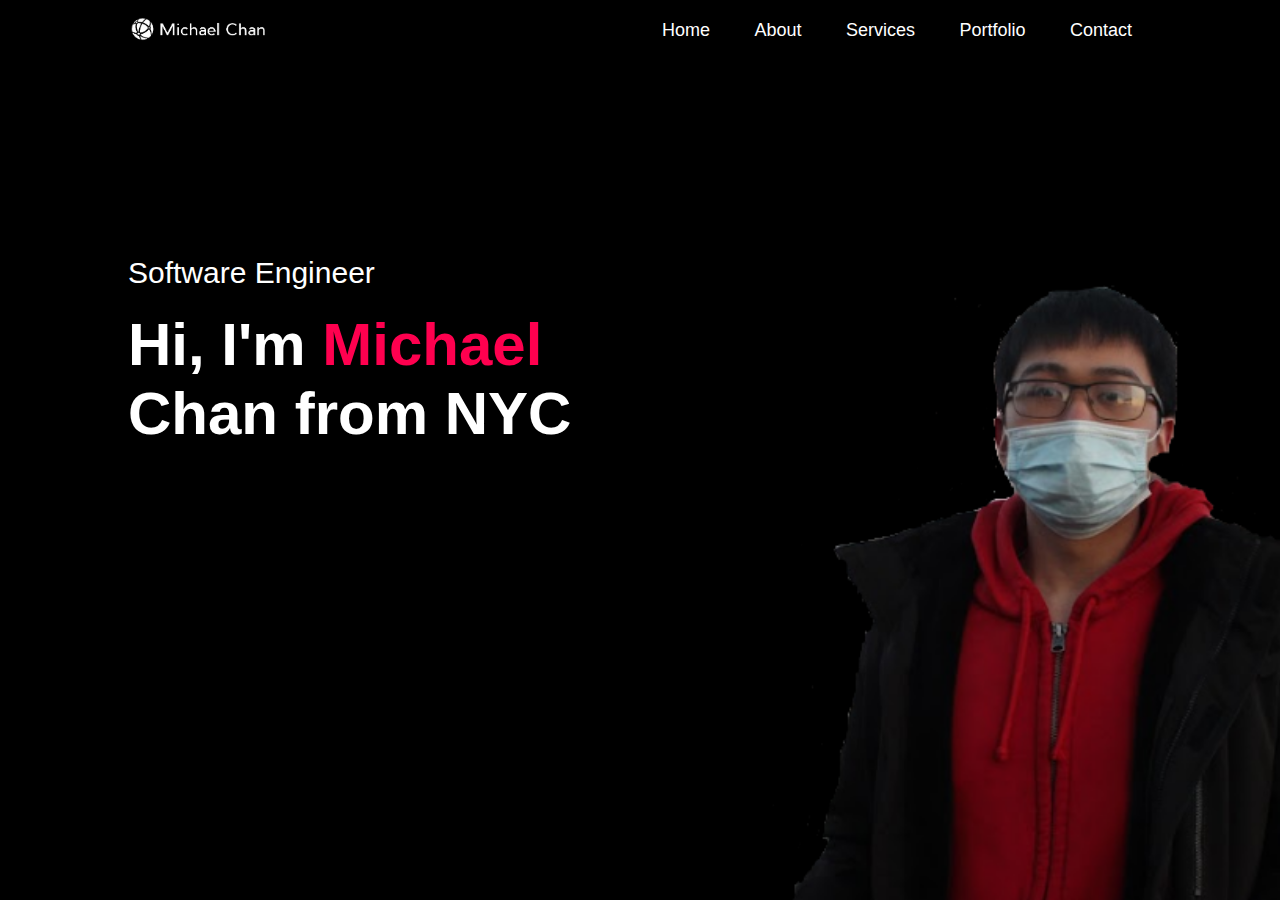
<file: index.html>
<!DOCTYPE html>
<html lang="en">
<head>
    <meta charset="UTF-8">
    <meta http-equiv="X-UA-Compatible" content="IE=edge">
    <meta name="viewport" content="width=device-width, initial-scale=1.0">
    <title>Portfolio Website</title>
    <link rel="stylesheet" href="style.css">
</head>
<body>
<div id="header">
    <div class="container">
        <nav>
            <img src="images/logo.png" class="logo">
            <ul>
                <li><a href="index.html">Home</a></li>
                <li><a href="about.html">About</a></li>
                <li><a href="service.html">Services</a></li>
                <li><a href="portfolio.html">Portfolio</a></li>
                <li>
                    <a>Contact</a>
                    <ul class="dropdown">
                        <li><a href="https://www.linkedin.com/in/michael-chan-5832b720a/" target="_blank">LinkedIn</a></li>
                        <li><a href="https://github.com/Meako-Chan" target="_blank">Github</a></li>
                    </ul>
                </li>
            </ul>
        </nav>
        <div class="header-text">
            <p>Software Engineer</p>
            <h1>Hi, I'm <span>Michael</span> <br> Chan from NYC</h1>
        </div>
        </div>
    </div>

</body>
</html>
</file>
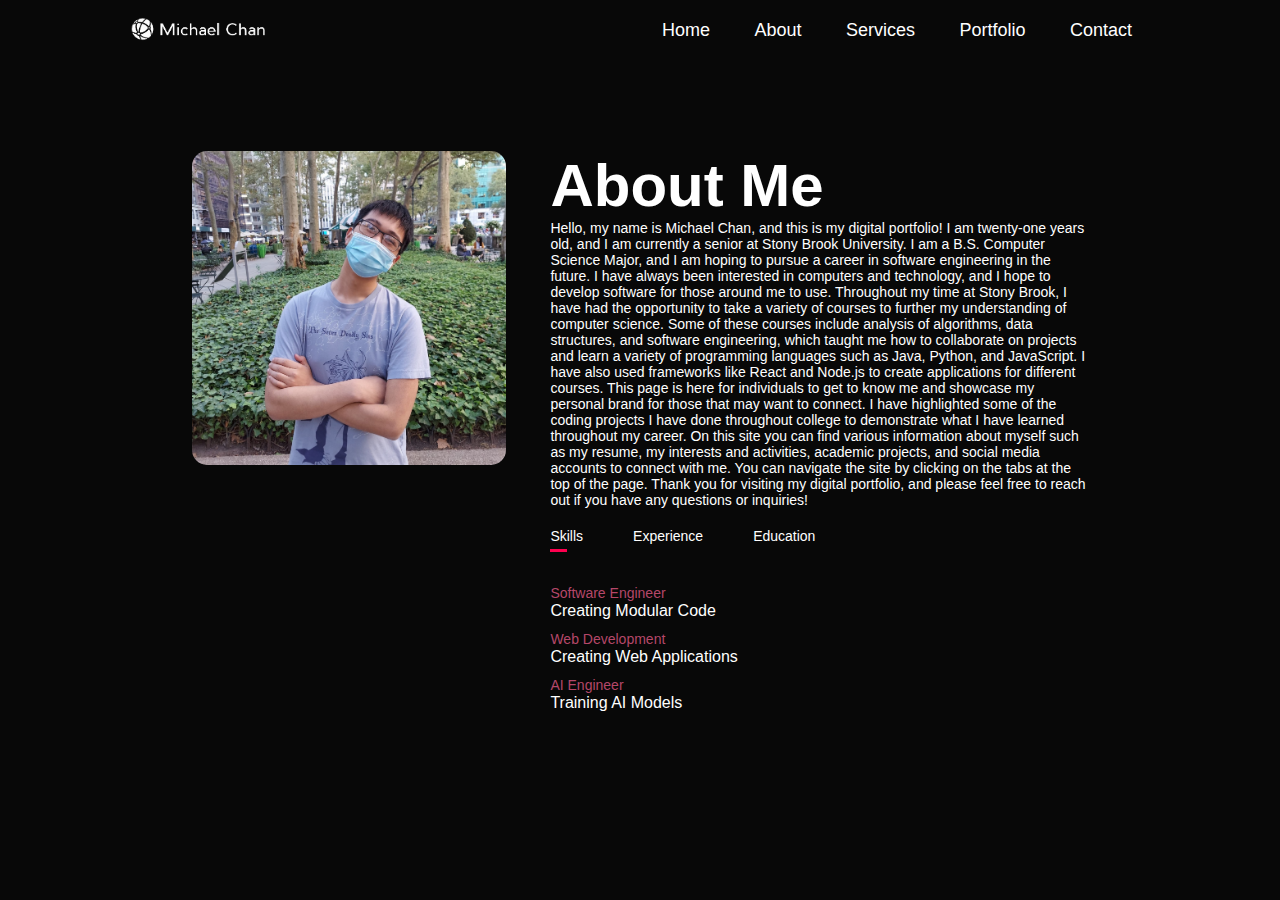
<file: about.html>
<!DOCTYPE html>
<html lang="en">
<head>
    <meta charset="UTF-8">
    <meta http-equiv="X-UA-Compatible" content="IE=edge">
    <meta name="viewport" content="width=device-width, initial-scale=1.0">
    <title>Portfolio Website</title>
    <link rel="stylesheet" href="style.css">
</head>
<body>
    <div class="container">
            <nav>
                <img src="images/logo.png" class="logo">
                <ul>
                    <li><a href="index.html">Home</a></li>
                    <li><a href="about.html">About</a></li>
                    <li><a href="service.html">Services</a></li>
                    <li><a href="portfolio.html">Portfolio</a></li>
                    <li><a href="#">Contact</a></li>
                </ul>
            </nav>
            </div>
    </div>
<div id="about">
    <div class="container">
        <div class="row">
            <div class="about-col-1">
                <img src="images/user.png" alt="">
            </div>
            <div class="about-col-2">
                <h1 class="sub-title">About Me</h1>
                <p>Hello, my name is Michael Chan, and this is my digital portfolio! I am twenty-one years old, and I am currently a senior at Stony Brook University. I am a B.S. Computer Science Major, and I am hoping to pursue a career in software engineering in the future. I have always been interested in computers and technology, and I hope to develop software for those around me to use.
                    Throughout my time at Stony Brook, I have had the opportunity to take a variety of courses to further my understanding of computer science. Some of these courses include analysis of algorithms, data structures, and software engineering, which taught me how to collaborate on projects and learn a variety of programming languages such as Java, Python, and JavaScript. I have also used frameworks like React and Node.js to create applications for different courses.
                    This page is here for individuals to get to know me and showcase my personal brand for those that may want to connect. I have highlighted some of the coding projects I have done throughout college to demonstrate what I have learned throughout my career. On this site you can find various information about myself such as my resume, my interests and activities, academic projects, and social media accounts to connect with me. You can navigate the site by clicking on the tabs at the top of the page.
                    Thank you for visiting my digital portfolio, and please feel free to reach out if you have any questions or inquiries!
                </p>
                <div class="tab-titles">
                    <p class="tab-links active-link" onclick="opentab('skills')">Skills</p>
                    <p class="tab-links" onclick="opentab('experience')">Experience</p>
                    <p class="tab-links" onclick="opentab('education')">Education</p>
                </div>
                <div class="tab-contents active-tab" id="skills">
                    <ul>
                        <li><span>Software Engineer</span><br>Creating Modular Code</li>
                        <li><span>Web Development</span><br>Creating Web Applications</li>
                        <li><span>AI Engineer</span><br>Training AI Models</li>
                    </ul>
                </div>
                <div class="tab-contents" id="experience">
                    <ul>
                        <li><span> 2023- Present</span><br> Software Engineer</li>
                        <li><span>Jun 2022 - Aug 2022</span><br>Teacher Assistant</li>
                        <li><span>Summer 2021</span><br>AT&T Externship</li>
                    </ul>
                </div>
                <div class="tab-contents" id="education">
                    <ul>
                        <li><span>2024</span><br>Per Scholas</li>
                        <li><span>2019-2023</span><br>Stony Brook University</li>
                        <li><span>2015-2019</span><br>High School</li>
                    </ul>
                </div>
                </div>
            </div>
        </div>
    </div>
</div>
<script>
    var tablinks = document.getElementsByClassName("tab-links");
    var tabcontents = document.getElementsByClassName("tab-contents");
    function opentab(tabname){
        for(tablink of tablinks){
            tablink.classList.remove("active-link");
        }
        for(tabcontent of tabcontents){
            tabcontent.classList.remove("active-tab");
        }
        event.currentTarget.classList.add("active-link");
        document.getElementById(tabname).classList.add("active-tab");
    }

</script>
</body>
</file>
<file: style.css>
*{
    margin: 0;
    padding: 0;
    font-family: 'Poppins', sans-serif;
    color: white;
    box-sizing: border-box;
    
}
body{
    background: #080808
}
#header{
    width: 100%;
    height: 100vh;
    background-image: url(images/background.png);
    background-size: cover;
    background-position: center;
}
#about{
    width: 100%;
}


.container{
    padding:10px 10%;
}

nav{
    display:flex;
    align-items:center;
    justify-content: space-between;
    flex-wrap: wrap;
}

.logo{
    width: 140px;
}

nav ul li{
    display: inline-block;
    list-style: none;
    margin: 10px 20px;
}

nav ul li a{
    color: #fff;
    text-decoration: none;
    font-size: 18px;
    position: relative;
}

nav ul li a::after{
    content: '';
    width: 0;
    height: 3px;
    background:#ff004f;
    position: absolute;
    left:0;
    bottom: -6px;
    transition:0.5 secs;

}

nav ul li a:hover::after{
    width: 100%;
}

.dropdown {
    display: flex;
    flex-direction: column;
    max-width: fit-content;
}

nav ul li:hover ul.dropdown{
    display: block;
}

nav ul li ul.dropdown li{
    display: block;
    overflow: hidden;
}

nav ul li ul.dropdown {
    width: 100%;
    position: absolute;
    z-index: 999;
    display: none;
    overflow: hidden;
}



.header-text{
    margin-top: 20%;
    font-size: 30px;
}

.header-text h1{
    margin-top: 20px;
    font-size: 60px;
}

.header-text h1 span{
    color: #ff004f;
}

/* <---------about----------> */

#about{
    padding: 80px;
    color: #ababab
}

.row{
    display: flex;
    justify-content: space-between;
    flex-wrap: wrap;
}

.about-col-1{
    flex-basis: 35%;
}

.about-col-1 img{
    width: 100%;
    border-radius: 15px;
}

.about-col-2{
    flex-basis: 60%;
}

.sub-title{
    font-size: 60px;
    font-weight: 600;
    color: white;
}

.about-col-2 p{
    font-size: 14px;
}

.tab-titles{
    display: flex;
    margin: 20px 0 40px;
}

.tab-links{
    margin-right: 50px;
    font-size: 18px;
    font-weight: 500;
    cursor: pointer;
    position: relative;
}

.tab-links::after{
    content:'';
    width: 0;
    height: 3px;
    background: #ff004f;
    position: absolute;
    left: 0;
    bottom: -8px;
    transition: 0.5s;
}

.tab-links.active-link::after{
    width: 50%;
}

.tab-contents ul li{
    list-style: none;
    margin: 10px 0;
}

.tab-contents ul li span{
    color: #b54769;
    font-size: 14px;
}

.tab-contents{
    display: none;
}

.tab-contents.active-tab{
    display: block;
}

/* Services */
#services{
    padding: 30px 0;
}

.services-list{
    display: grid;
    grid-template-columns: repeat(auto-fit, minmax(250px, 1fr));
    grid-gap: 40px;
    margin-top: 50px;
}

.services-list div{
    background: #262626;
    padding: 40px;
    font-size: 13px;
    font-weight: 300;
    border-radius: 10px;
    transition: background 0.5s, transform 0.5s;
}

.services-list div i{
    font-size: 50px;
    margin-bottom: 30px;
}

.services-list h2{
    font-size: 30px;
    font-weight: 500;
    margin-bottom: 15px;
}

.services-list div a{
    text-decoration: none;
    color: #fff;
    font-size: 12px;
    margin-top: 20px;
    display: inline-block;
}

.services-list div:hover{
    background: #ff004f;
    transform: translateY(-10px);
    animation-name: red_to_green;
    background-color: #ff004f;
    animation-duration: 4s;
}

@keyframes red_to_green {
    from {background-color: #ff004f;}
    to {background-color: green;}
  }



/* ------Portfolio----- */
#portfolio{
    padding: 50px 0;
}

.work-list{
    display: grid;
    grid-template-columns: repeat(auto-fit, minmax(250px, 1fr));
    grid-gap: 40px;
}

.work{
    border-radius: 10px;
    position: relative;
    overflow: hidden;
}

.work img{
    width: 100%;
    border-radius: 10px;
    display: block;
}

.layer{
    width: 100%;
    height: 0%;
    background: linear-gradient(rgba(0,0,0,0.6), #ff004f);
    border-radius: 10px;
    position: absolute;
    left:0;
    bottom: 0;
    overflow: hidden;
    display: flex;
    align-items: center;
    justify-content: center;
    flex-direction: column;
    padding:0 40px;
    text-align: center;
    font-size: 14px;
    transition: height 0.5s;
}

.layer h3{
    font-weight: 500;
    margin-bottom: 20px;
}

.work:hover img{
    animation: zoom_img 1s ease infinite;
    animation-iteration-count: 1;
}

@keyframes zoom_img{
    0% {
        transform: scale(1, 1);
      }
      50% {
        transform: scale(1.5, 1.5);
      }
      100% {
        transform: scale(1, 1);
      }
    }

.work:hover .layer{
    height: 100%;
}
</file>
